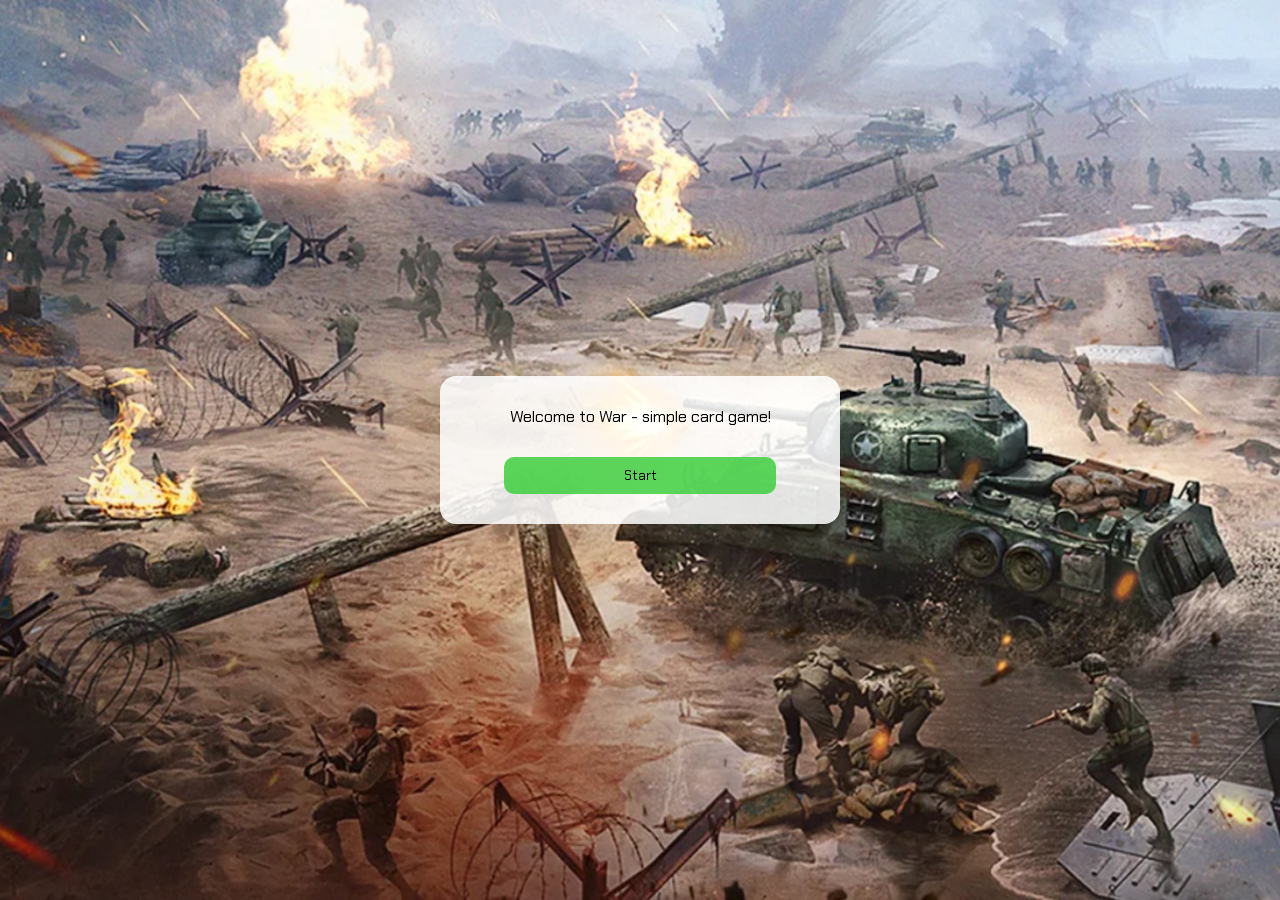
<file: index.html>
<!DOCTYPE html>
<html lang="pl">
  <head>
    <meta charset="UTF-8" />
    <meta http-equiv="X-UA-Compatible" content="IE=edge" />
    <meta name="viewport" content="width=device-width, initial-scale=1.0" />
    <title>Wojna</title>
    <script defer src="js/wojna.js"></script>
    <link href="css/main.css" rel="stylesheet" />
    <link href="css/welcome.css" rel="stylesheet" />
    <link rel="href" href="images/background.jpg" />
    <link rel="preconnect" href="https://fonts.googleapis.com" />
    <link rel="preconnect" href="https://fonts.gstatic.com" crossorigin />
    <link
      href="https://fonts.googleapis.com/css2?family=Chakra+Petch:ital@1&family=Varela+Round&display=swap"
      rel="stylesheet"
    />
  </head>

  <body>
    <div class="welcomeContainer">
      <div class="welcomeContainer__popup">
        <p>Welcome to War - simple card game!</p>
        <button class="welcomeContainer__button">Start</button>
      </div>
      <div class="container">
        <div class="player container__item">
          <div class="player__image">
            Number of cards:
            <div class="numberOfCardsPlayer1"></div>
          </div>
          <div class="player__name">Player 1</div>
          <div class="player__cards"></div>
        </div>
        <div class="board boardPlayer1 container__item">
          <div class="boardPlayer1__firstCard"></div>
          <div class="boardPlayer1__secondCard"></div>
        </div>
        <div class="board boardPlayer2 container__item">
          <div class="boardPlayer2__firstCard"></div>
          <div class="boardPlayer2__secondCard"></div>
        </div>
        <div class="player container__item">
          <div class="player__image">
            Number of cards:
            <div class="numberOfCardsPlayer2"></div>
          </div>
          <div class="player__name">Player 2</div>
          <div class="player__cards"></div>
        </div>
        <div class="messageBox">
          <button class="button messageBox__item">Next move!</button>
          <div class="message messageBox__item"></div>
        </div>
      </div>
    </div>
  </body>
</html>
</file>
<file: css/main.css>
*,
::after,
::before {
  margin: 0;
  padding: 0;
  box-sizing: border-box;
  font-family: "Chakra Petch", sans-serif;
}

.container {
  min-height: 60vh;
  width: 80vw;
  position: absolute;
  top: 50%;
  left: 50%;
  transform: translate(-50%, -50%);
  background-color: rgba(14, 94, 47, 0.98);
  font-family: "Gill Sans", "Gill Sans MT", Calibri, "Trebuchet MS", sans-serif;
  color: rgb(244, 246, 248);
  -webkit-border-radius: 50px;
  -moz-border-radius: 50px;
  border-radius: 50px;
  display: none;
}

@media (max-width: 768px) {
  .container {
    width: 95vw;
  }
}

.container__item {
  display: flex;
  align-items: center;
  justify-content: center;
}

.player {
  text-align: center;
  margin: 100px auto;
  display: grid;
}

.player__name {
  text-align: center;
  margin: 100px auto;
}

.board {
  position: relative;
  flex-basis: 200px;
}

.message {
  color: inherit;
  margin-top: 10px;
  font-family: "Chakra Petch", sans-serif;
}

.messageBox {
  position: absolute;
  top: 20px;
  left: 50%;
  transform: translateX(-50%);
  display: flex;
  flex-direction: column;
}

.messageBox__item {
  text-align: center;
  -webkit-border-radius: 50px;
  -moz-border-radius: 50px;
  border-radius: 50px;
  box-shadow: none;
  border: none;
  color: rgb(244, 246, 248);
}

.button {
  padding: 10px 20px;
  background-color: white;
  color: rgb(14, 94, 47);
  border: none;
  cursor: pointer;
  max-width: fit-content;
  align-self: center;
}

.button:hover {
  background-color: rgb(218, 255, 226);
}

.button:active {
  background-color: rgb(175, 253, 192);
}

.drawButton {
  padding: 10px 20px;
  background-color: white;
  color: rgb(14, 94, 47);
  border: none;
  font-family: "Chakra Petch", sans-serif;
  -webkit-border-radius: 50px;
  -moz-border-radius: 50px;
  border-radius: 50px;
  cursor: pointer;
  margin-top: 10px;
}

.drawButton:hover {
  background-color: rgb(218, 255, 226);
}

.drawButton:active {
  background-color: rgb(175, 253, 192);
}

.cardImage {
  width: 70px;
  height: 100px;
  position: absolute;
}

.backOfCard {
  width: 70px;
  height: 100px;
  transform: rotate(90deg);
  position: absolute;
}

.boardPlayer1__firstCard {
  width: 70px;
  height: 100px;
}

.boardPlayer2__firstCard {
  width: 70px;
  height: 100px;
}
</file>
<file: css/welcome.css>
.welcomeContainer {
  background-image: url(/images/war-background.jpg);
  background-size: cover;
  height: 100vh;
  position: relative;
  display: block;
}

.welcomeContainer__popup {
  position: absolute;
  top: 50%;
  left: 50%;
  transform: translate(-50%, -50%);
  width: 400px;
  display: flex;
  flex-direction: column;
  gap: 30px;
  text-align: center;
  align-items: center;
  /* From https://css.glass */
  background: rgba(255, 255, 255, 0.86);
  border-radius: 16px;
  box-shadow: 0 4px 30px rgba(0, 0, 0, 0.1);
  backdrop-filter: blur(0px);
  -webkit-backdrop-filter: blur(0px);
  padding: 30px;
}

.welcomeContainer__button {
  width: 80%;
  cursor: pointer;
  background-color: rgba(65, 206, 65, 0.86);
  border: none;
  border-radius: 10px;
  padding: 10px;
}

.welcomeContainer__button:hover {
  background-color: rgba(43, 196, 43, 0.86);
  transition: all 0.1s ease-in-out;
}
</file>
